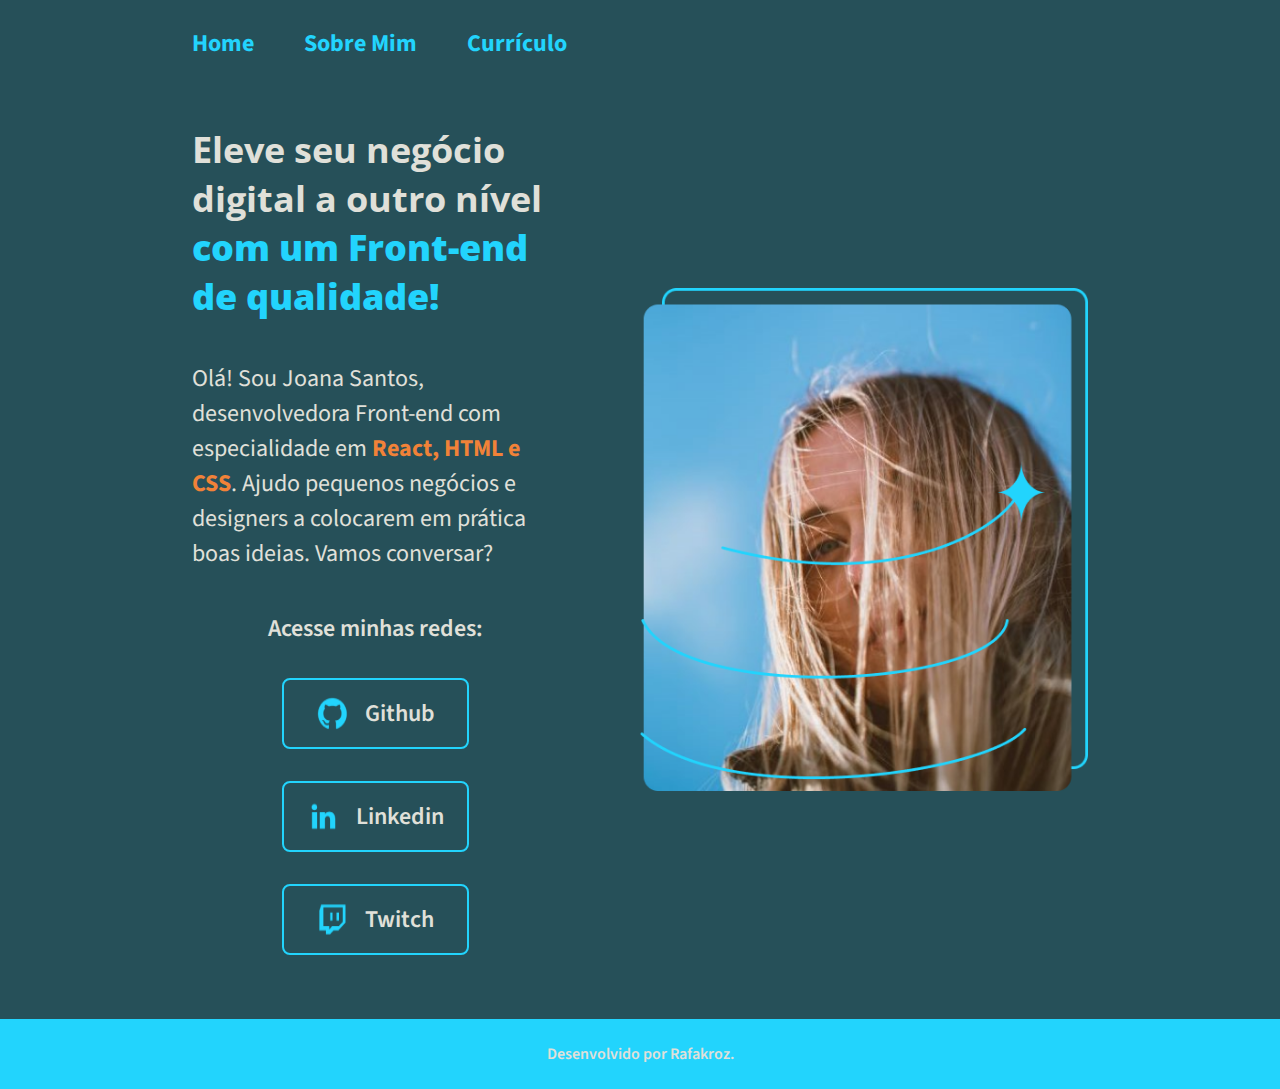
<file: index.html>
<!DOCTYPE html>
<html lang="pt-br">
<head>
    <meta charset="UTF-8">
    <meta http-equiv="X-UA-Compatible" content="IE=edge">
    <meta name="viewport" content="width=device-width, initial-scale=1.0">
    <title>Portfolio</title>
    <link rel="stylesheet" href="./style/style.css">
</head>
<body>
    <header class="cabecalho">
        <nav class="cabecalho__menu">
            <a class="cabecalho__menu__link" href="index.html">Home</a>
            <a class="cabecalho__menu__link" href="about.html">Sobre Mim</a>
            <a class="cabecalho__menu__link" href="curriculo.html">Currículo</a>
        </nav>
    </header>

    <main class="apresentacao">
        <section class="apresentacao__conteudo">
            <h1 class="apresentacao__conteudo__titulo">Eleve seu negócio digital a outro nível <strong class="titulo-destaque">com um Front-end de qualidade!</strong></h1>
            <p class="apresentacao__conteudo__texto">Olá! Sou Joana Santos, desenvolvedora Front-end com especialidade em <strong class="paragrafo-destaque">React, HTML e CSS</strong>. Ajudo pequenos negócios e designers a colocarem em prática boas ideias. Vamos conversar?</p>
            <div class="apresentacao__links">
                <h2 class="apresentacao__links__subtitulo">Acesse minhas redes:</h2>
                <a class="apresentacao__links__navegacao" href="https://github.com" target="_blank">
                    <img src="./assets/github.png" alt="Ícone do Github">
                    Github
                </a>
                <a class="apresentacao__links__navegacao" href="https://linkedin.com" target="_blank">
                    <img src="./assets/linkedin.png" alt="Ícone do linkedin">
                    Linkedin
                </a>
                <a class="apresentacao__links__navegacao" href="https://https://www.twitch.tv/" target="_blank">
                    <img src="./assets/twitch.png" alt="Ícone da Twitch">
                    Twitch
                </a>
            </div>
        </section>
        <img  class="apresentacao__imagem" src="./assets/loirafigma.png" alt="Foto da Loira do Figma">
    </main>

    <footer class="rodape">
        <p>Desenvolvido por Rafakroz.</p>
    </footer>
    
</body>
</html> 

<!-- git pull origin master = puxar alterações -->
<!-- git push origin master = enviar alterações -->
</file>
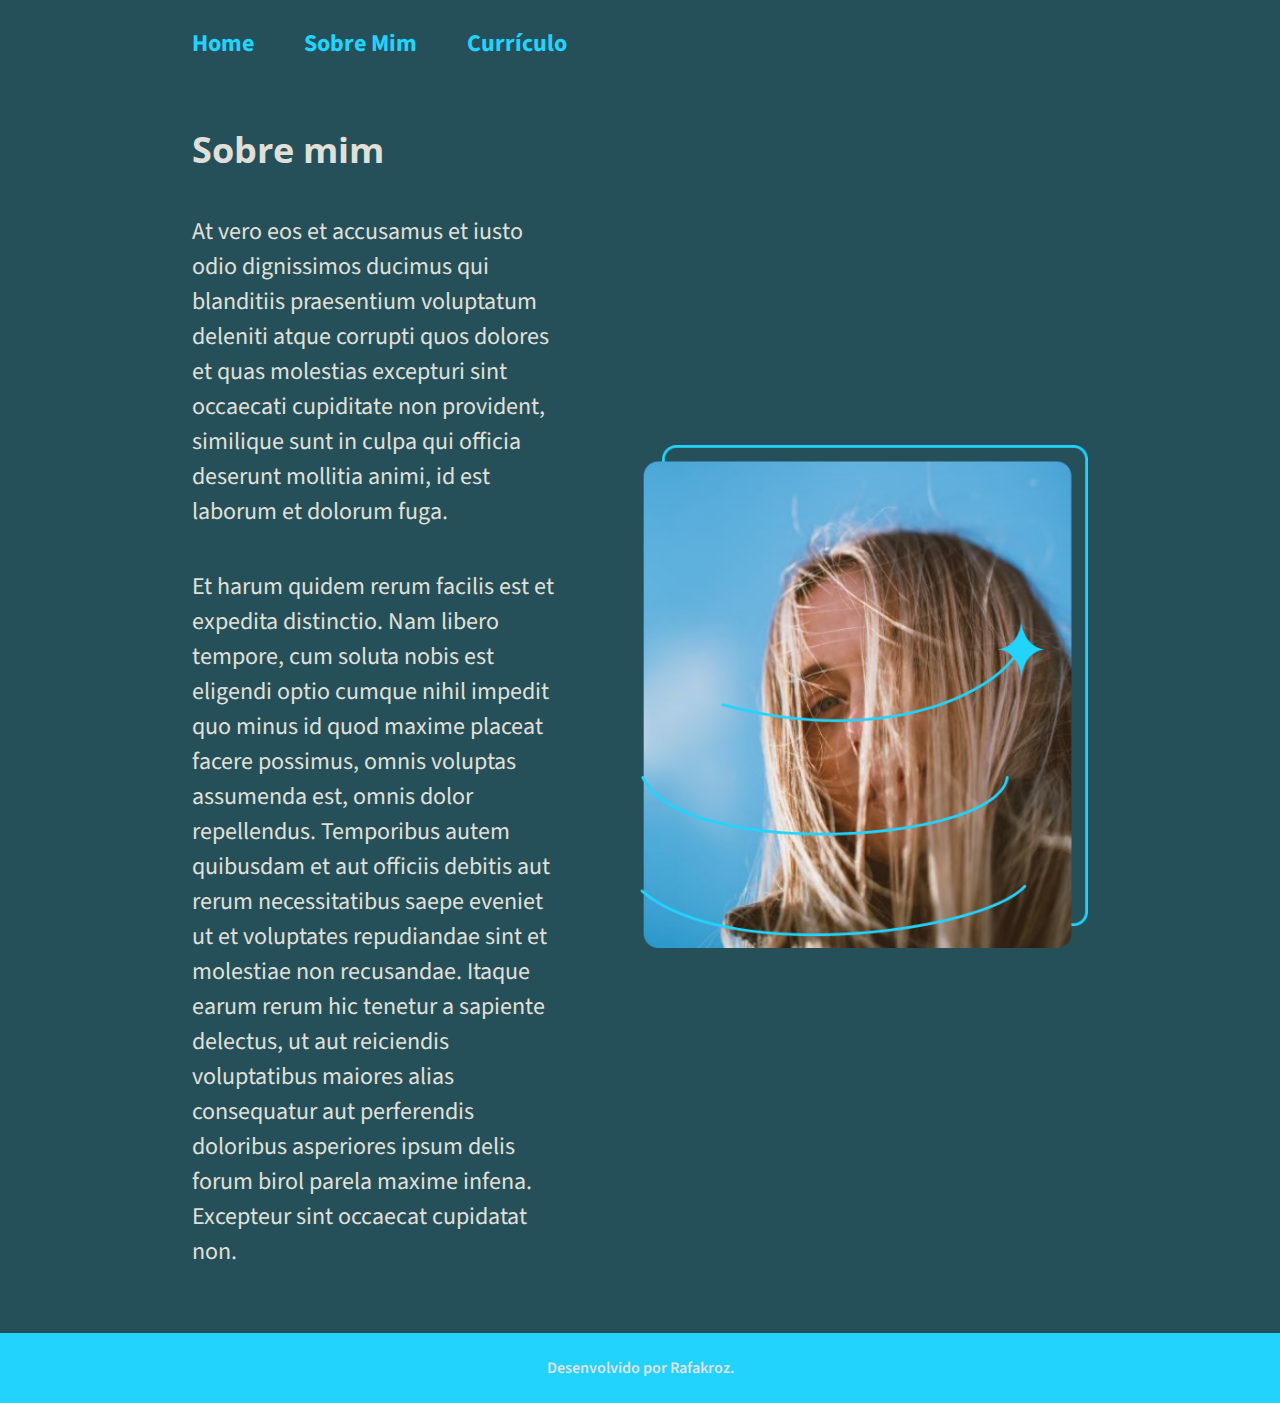
<file: about.html>
<!DOCTYPE html>
<html lang="pt-br">
<head>
    <meta charset="UTF-8">
    <meta http-equiv="X-UA-Compatible" content="IE=edge">
    <meta name="viewport" content="width=device-width, initial-scale=1.0">
    <title>Sobre Mim</title>
    <link rel="stylesheet" href="./style/style.css">
</head>
<body>
    <header class="cabecalho">
        <nav class="cabecalho__menu">
            <a class="cabecalho__menu__link" href="index.html">Home</a>
            <a class="cabecalho__menu__link" href="about.html">Sobre Mim</a>
            <a class="cabecalho__menu__link" href="curriculo.html">Currículo</a>
        </nav>
    </header>

    <main class="apresentacao">
        <section class="apresentacao__conteudo">
            <h1 class="apresentacao__conteudo__titulo">Sobre mim</h1>
            <p class="apresentacao__conteudo__texto">At vero eos et accusamus et iusto odio dignissimos ducimus qui blanditiis praesentium voluptatum deleniti atque corrupti quos dolores et quas molestias excepturi sint occaecati cupiditate non provident, similique sunt in culpa qui officia deserunt mollitia animi, id est laborum et dolorum fuga.</p>
            <p class="apresentacao__conteudo__texto">Et harum quidem rerum facilis est et expedita distinctio. Nam libero tempore, cum soluta nobis est eligendi optio cumque nihil impedit quo minus id quod maxime placeat facere possimus, omnis voluptas assumenda est, omnis dolor repellendus. Temporibus autem quibusdam et aut officiis debitis aut rerum necessitatibus saepe eveniet ut et voluptates repudiandae sint et molestiae non recusandae. Itaque earum rerum hic tenetur a sapiente delectus, ut aut reiciendis voluptatibus maiores alias consequatur aut perferendis doloribus asperiores ipsum delis forum birol parela maxime infena. Excepteur sint occaecat cupidatat non.
            </p>
        </section>
        <img class="apresentacao__imagem"  src="./assets/loirafigma.png" alt="Foto da Loira do Figma">
    </main>

    <footer class="rodape">
        <p>Desenvolvido por Rafakroz.</p>
    </footer></body>
</html>
</file>
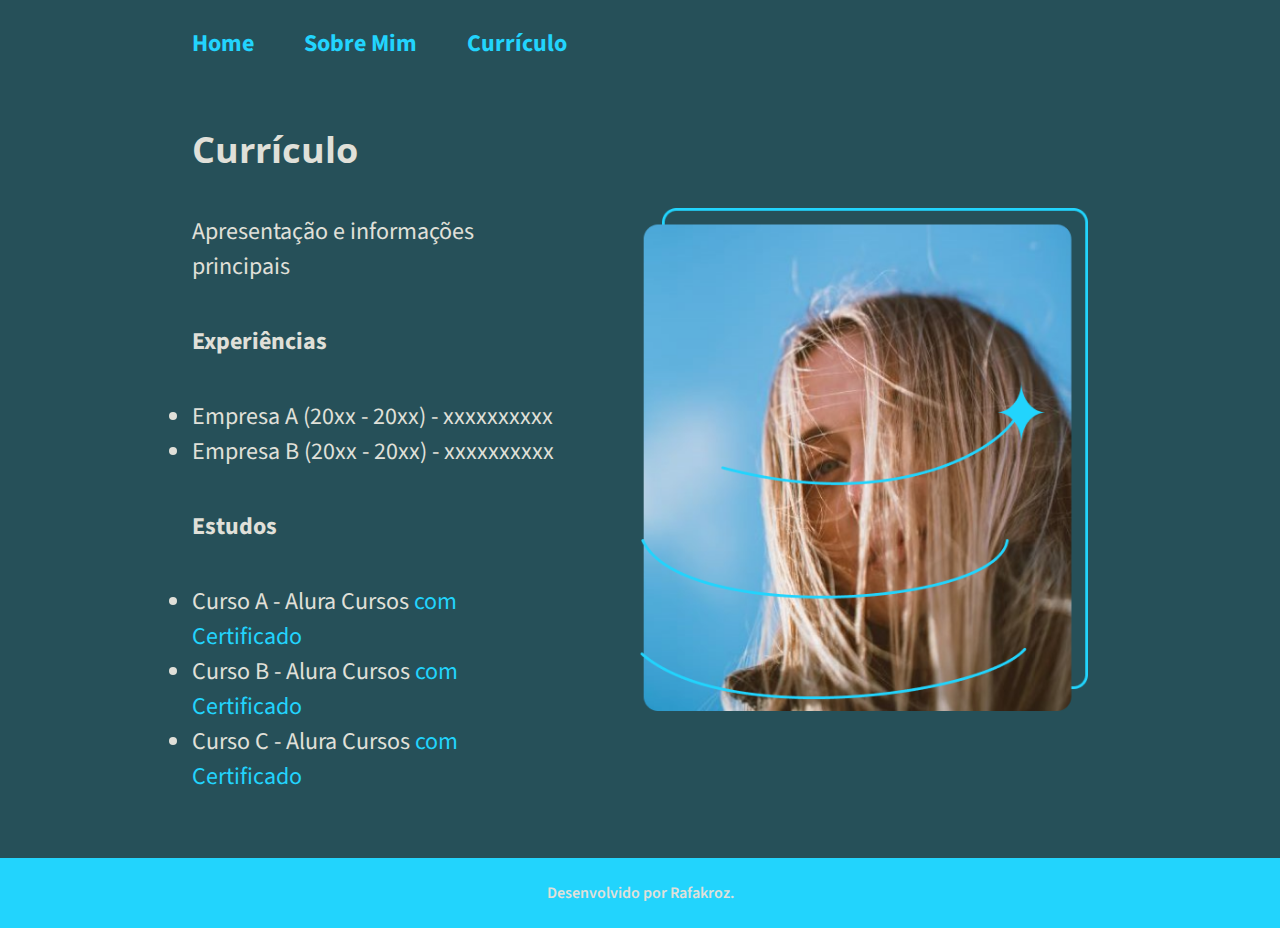
<file: curriculo.html>
<!DOCTYPE html>
<html lang="pt-br">
<head>
    <meta charset="UTF-8">
    <meta http-equiv="X-UA-Compatible" content="IE=edge">
    <meta name="viewport" content="width=device-width, initial-scale=1.0">
    <title>Currículo</title>
    <link rel="stylesheet" href="./style/style.css">
</head>
<body>
    <header class="cabecalho">
        <nav class="cabecalho__menu">
            <a class="cabecalho__menu__link" href="index.html">Home</a>
            <a class="cabecalho__menu__link" href="about.html">Sobre Mim</a>
            <a class="cabecalho__menu__link" href="curriculo.html">Currículo</a>
        </nav>
    </header>

    <main class="apresentacao">
        <section class="apresentacao__conteudo">
            <h1 class="apresentacao__conteudo__titulo">Currículo</h1>
            <p class="apresentacao__conteudo__texto">Apresentação e informações principais</p>
            <h2 class="apresentacao__conteudo__texto">Experiências</h2>
            <div class="apresentacao__conteudo__texto">
                <ul class="apresentacao__conteudo__texto">
                    <li>Empresa A (20xx - 20xx) - xxxxxxxxxx</li>
                    <li>Empresa B (20xx - 20xx) - xxxxxxxxxx</li>
                </ul>
            </div>
            <h2 class="apresentacao__conteudo__texto">Estudos</h2>
            <div class="apresentacao__conteudo__texto">
                <ul class="apresentacao__conteudo__texto">
                    <li>Curso A - Alura Cursos <a href="#">com Certificado</a></li>
                    <li>Curso B - Alura Cursos <a href="#">com Certificado</a></li>
                    <li>Curso C - Alura Cursos <a href="#">com Certificado</a></li>
                </ul>
            </div>

        </section>
        <img class="apresentacao__imagem" src="./assets/loirafigma.png" alt="Foto da Loira do Figma">

    </main>

    <footer class="rodape">
        <p>Desenvolvido por Rafakroz.</p>
    </footer></body>
</html>
</file>
<file: style/style.css>
@import url('https://fonts.googleapis.com/css2?family=Open+Sans&family=Source+Sans+Pro:wght@300;600&display=swap');

:root {
    /*CORES*/
    --cor-bg: #265059;
    --cor-branco-texto: #e0e0d9;
    --cor-azul-texto: #22d4fd;
    --cor-orange-texto: #f18238;
    --cor-hover-azul: #1da2c0;
    --cor-hover-cinza: #353535;
    /*FONTES*/
    --font-open-sans: 'Open Sans', sans-serif;
    --font-source-sans: 'Source Sans Pro', sans-serif;
}

* {
    margin: 0;
    padding: 0;
}

body {
    /* height: 100vh; */
    box-sizing: border-box;
    background-color: var(--cor-bg);
    color: var(--cor-branco-texto);
}

.cabecalho {
    padding: 2% 0% 0% 15%;
}

.cabecalho__menu {
    display: flex;
    gap: 3.125rem;
}

.cabecalho__menu__link {
    font-family: var(--font-source-sans);
    font-size: 1.5rem;
    font-weight: bold;
    color: var(--cor-azul-texto);
    text-decoration: none;
}

.cabecalho__menu__link:hover {
    color: var(--cor-hover-azul);
}

.apresentacao {
    padding: 5% 15%;
    display: flex;
    align-items: center;
    justify-content: space-between;
    gap: 82px;
}

h1 {
    font-weight: bold;  
}

.paragrafo-destaque {
    color: var(--cor-orange-texto);
}

.apresentacao__conteudo {
    width: 50%;
    display: flex;
    flex-direction: column;
    gap: 40px;
}

.apresentacao__conteudo__titulo {
    font-size: 2.25rem;
    font-family: var(--font-open-sans);
}

.titulo-destaque {
    color: var(--cor-azul-texto);
}

.apresentacao__conteudo__texto {
    font-size: 1.5rem;
    font-family: var(--font-source-sans);
}

.apresentacao__conteudo__texto a{
    text-decoration: none;
    color: var(--cor-azul-texto);
}

.apresentacao__conteudo__texto a:hover {
    color: var(--cor-hover-azul);
}

.apresentacao__links {
    display: flex;
    flex-direction: column;
    justify-content: space-between;
    align-items: center;
    gap: 2rem;
}

.apresentacao__links__subtitulo {
    font-family: var(--font-source-sans);
    font-weight: 600;
    font-size: 1.5rem;
}

.apresentacao__links__navegacao {
    display: flex;
    justify-content: center;
    gap: 1rem;
    width: 50%;
    text-align: center;
    border-radius: 8px;
    border: 2px solid var(--cor-azul-texto);
    font-size: 1.5rem;
    font-weight: 600;
    padding: 1rem 0;
    text-decoration: none;
    color: var(--cor-branco-texto);
    font-family: var(--font-source-sans);
}

.apresentacao__links__navegacao:hover {
    background-color: var(--cor-hover-cinza);
    font-size: 1.5rem;
    color: var(--cor-azul-texto);
}

.apresentacao__imagem {
    width: 50%;
}

.rodape {
    color: var(--cor-branco-texto);
    background-color: var(--cor-azul-texto);
    font-family: var(--font-source-sans);
    font-weight: 600;
    padding: 1.5rem;
    text-align: center;
}

/* @media está definindo o tamanho maxímo da tela para manter os estilo definidos. Caso a tela seja menor, vai aplicar as novas definições. */

/* É preciso informar qual classe / id desejamos aplicar novos estilos. */

/* flex-direction: column-reverse inverteu a ordem dos elementos. */

@media (max-width: 1200px) {
    .cabecalho {
        padding: 4%;
    }

    .cabecalho__menu {
        justify-content: center;
    }

    .apresentacao {
        flex-direction: column-reverse;
        padding: 5%;
    }

    .apresentacao__conteudo {
        width: auto;
    }
}
</file>
